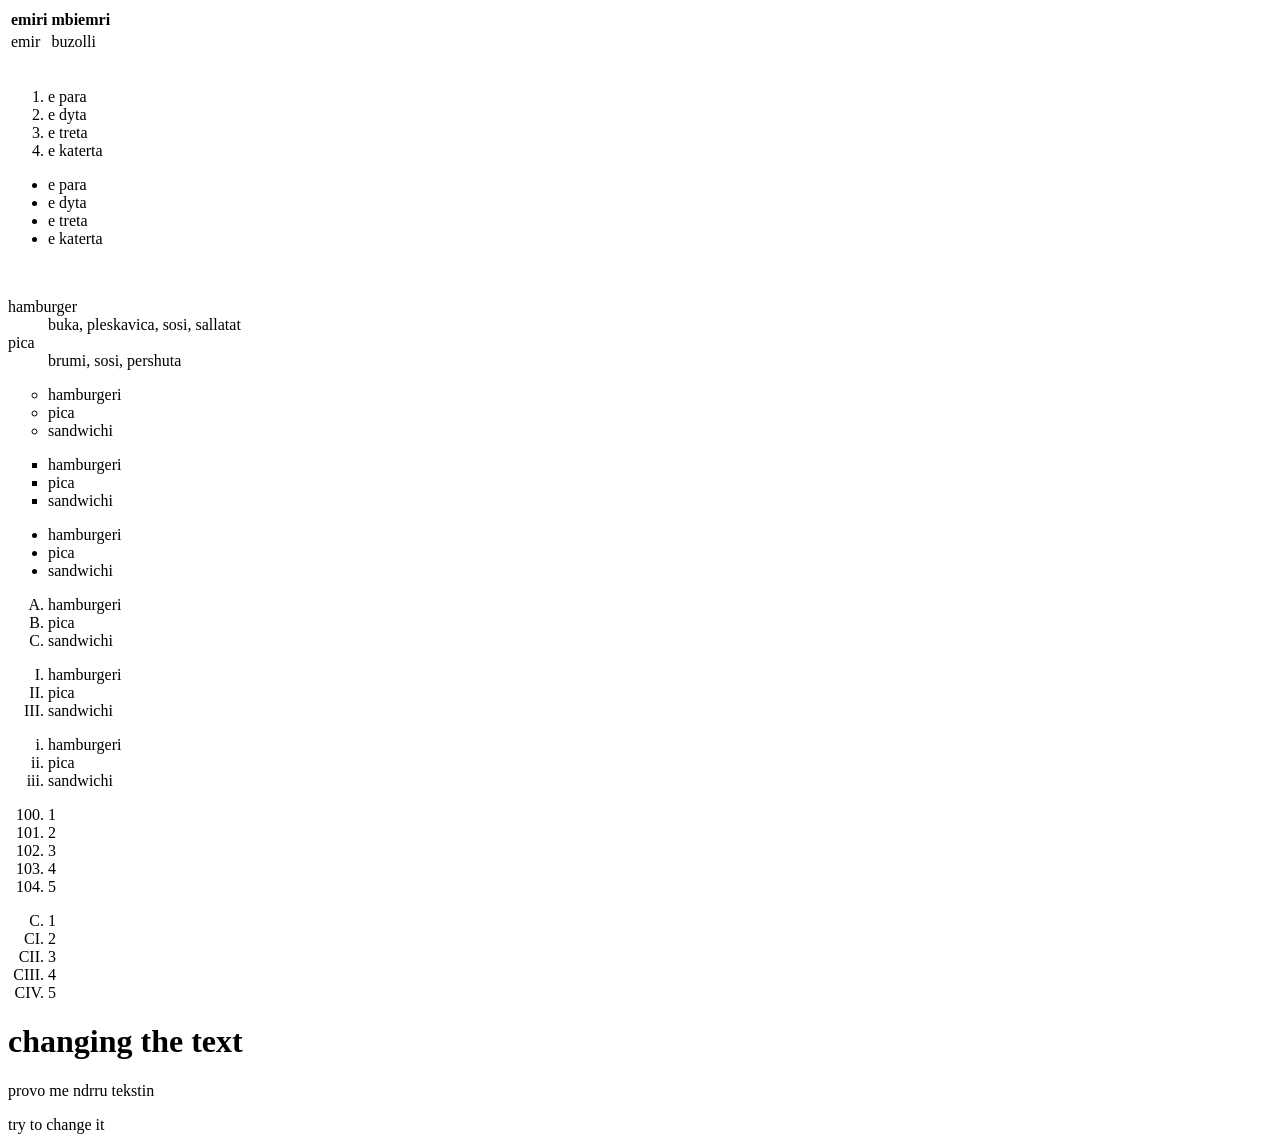
<file: lesson 5/index.html>
<!DOCTYPE html>
<html lang="en">
<head>
    <meta charset="UTF-8">
    <meta name="viewport" content="width=device-width, initial-scale=1.0">
    <title>Document</title>
</head>
<body>
    <table>
        <tr>
            <th>emiri</th>
            <th>mbiemri</th>
             </tr>
             <tr>
                <td>emir</td>
                <td>buzolli</td>
             </tr>

            </table>

            <br>
            <ol>
                <li>e para</li>
                <li>e dyta </li>
                <li>e treta</li>
                <li>e katerta</li> 
            </ol>
            <ul>
                <li>e para</li>
                <li>e dyta</li>
                <li> e treta </li>
                <li>e katerta</li>
            </ul>
            
            <br>
            <dl>
                <dt>hamburger</dt>
                <dd>buka, pleskavica, sosi, sallatat</dd>
                <dt>pica</dt>
                <dd>brumi, sosi, pershuta</dd>
            </dl>
            <ul type="circle"> 
                <li>hamburgeri</li>
                <li>pica</li>
                <li>sandwichi</li>
            </ul>
             <ul type="square"> 
                <li>hamburgeri</li>
                <li>pica</li>
                <li>sandwichi</li>
            </ul>
             <ul type="none "> 
                <li>hamburgeri</li>
                <li>pica</li>
                <li>sandwichi</li>
            </ul>
            <ol type="A">
                <li>hamburgeri</li>
                <li>pica</li>
                <li>sandwichi</li>
             </ol>
             <ol type="I">
                <li>hamburgeri</li>
                <li>pica</li>
                <li>sandwichi</li>
             </ol>
            <ol type="i">
                <li>hamburgeri</li>
                <li>pica</li>
                <li>sandwichi</li>
             </ol>
            <ol start="100">
                <li>1</li>
                <li>2</li>
                <li>3</li>
                <li>4</li>
                <li>5</li>
            </ol>
             <ol type="I" start="100">
                <li>1</li>
                <li>2</li>
                <li>3</li>
                <li>4</li>
                <li>5</li>
            </ol>
            <h1 contenteditable="true">changing the text</h1>
            <p contenteditable="true">provo me ndrru tekstin</p>
            <div contenteditable="true">try to change it</div>
            
    
</body>
</html>
</file>
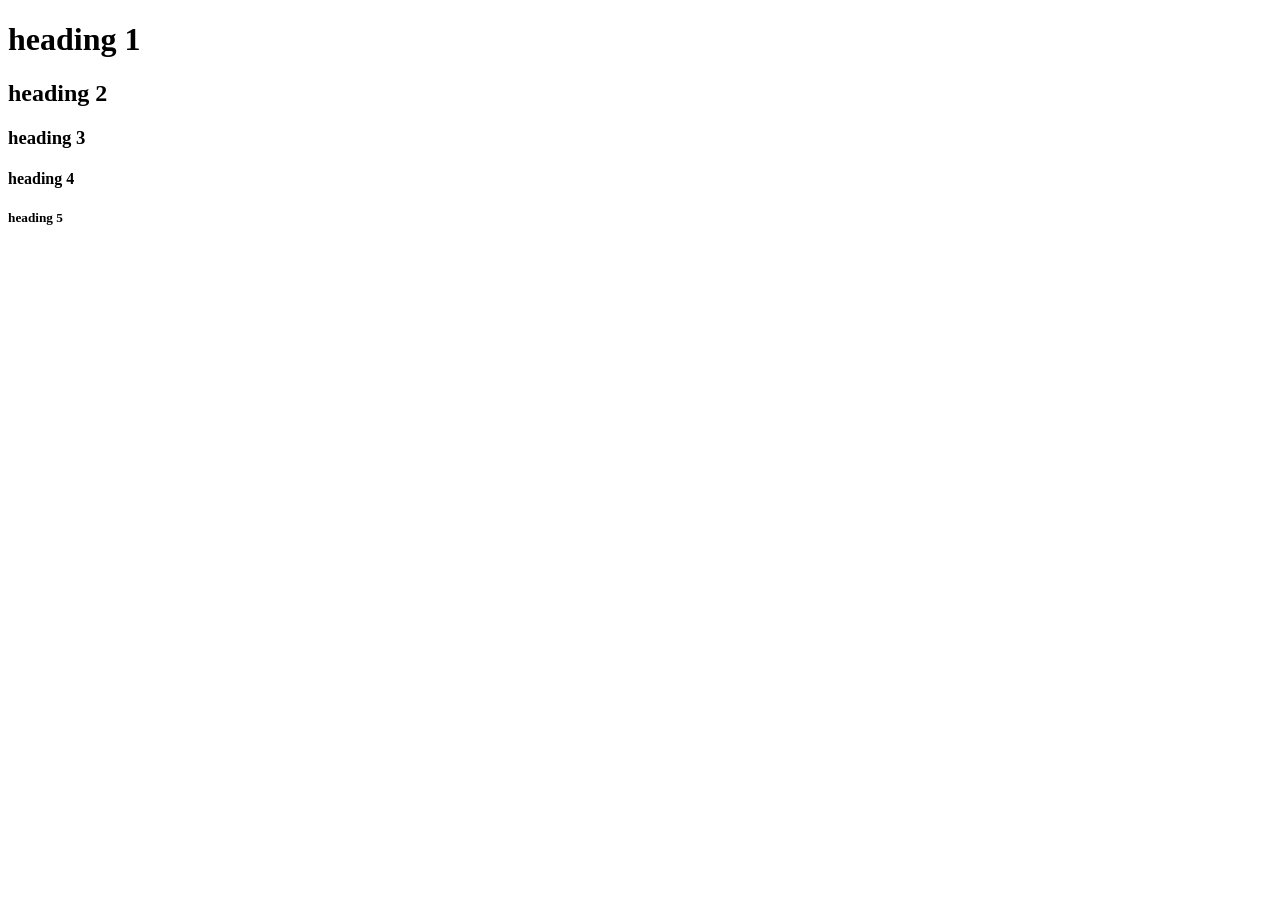
<file: lesson3/index.html>
<!DOCTYPE html>
<html>
    <head>
        <title>digitalschool</title>
    </head>
        <body>
            <h1>heading 1 </h1>
            <h2>heading 2</h2>
            <h3>heading 3</h3>
            <h4>heading 4</h4>
            <h5>heading 5</h5>
        </body>
    </html>
</file>
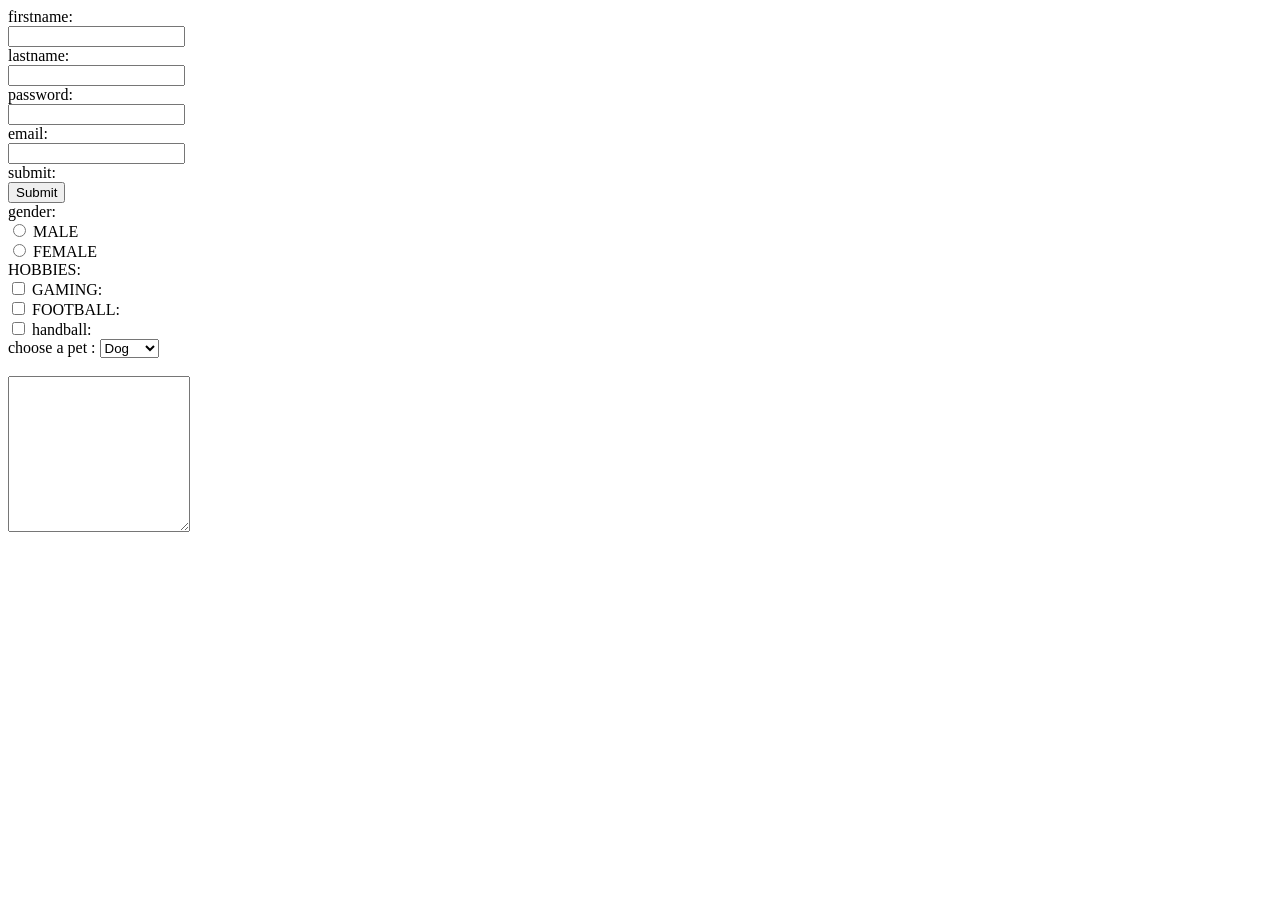
<file: lesson7/index.html>
<!DOCTYPE html>
<html>
    <body>
        <form>
            <label for="firstname">firstname:</label><br>
            <input type="text" id="firstname" name="firstname"></label><br>
            <label for="lastname">lastname:</label><br>
            <input type="text" id="lastname" name="lastname"></label><br>
            <label for="password">password:</label><br>
            <input type="text" id="password" name="password"></label><br>
            <label for="email">email:</label><br>
            <input type="text" id="email" name="email"></label><br>
            <label for="submit">submit:</label><br>
            <input type="submit" id="submit" name="submit"></label><br>
            <label> gender:</label><br>
            <input type="radio" id="male" name="gender" value="male">
            <label for="male">MALE</label><br>
            <input type="radio" if="female" name="gender" value="female">
            <label for="female">FEMALE</label><br>
            <label> HOBBIES:</label><br>
            <input type="checkbox" id="gaming" name="gaming" value="gaming">
            <label for="gaming">GAMING:</label><br>
            <input type="checkbox" id="football" name="football" value="football">
            <label for="football">FOOTBALL:</label><br>
            <input type="checkbox" id="handball" name="handball" value="handball">
            <label for="handball">handball:</label><br>
            <label for="pet"> choose a pet :</label>
             <select id="pet" name="pet">
            <option value="Dog">Dog</option>
            <option value="Cat">Cat</option>
            <option value="Parrot">Parrot</option>
        </select> <br><br>


        <textarea name="message" rows="10" cols="20" maxlength="50"></textarea>


        </fieldset>
        

    </form>    
    </body>
</html>
</file>
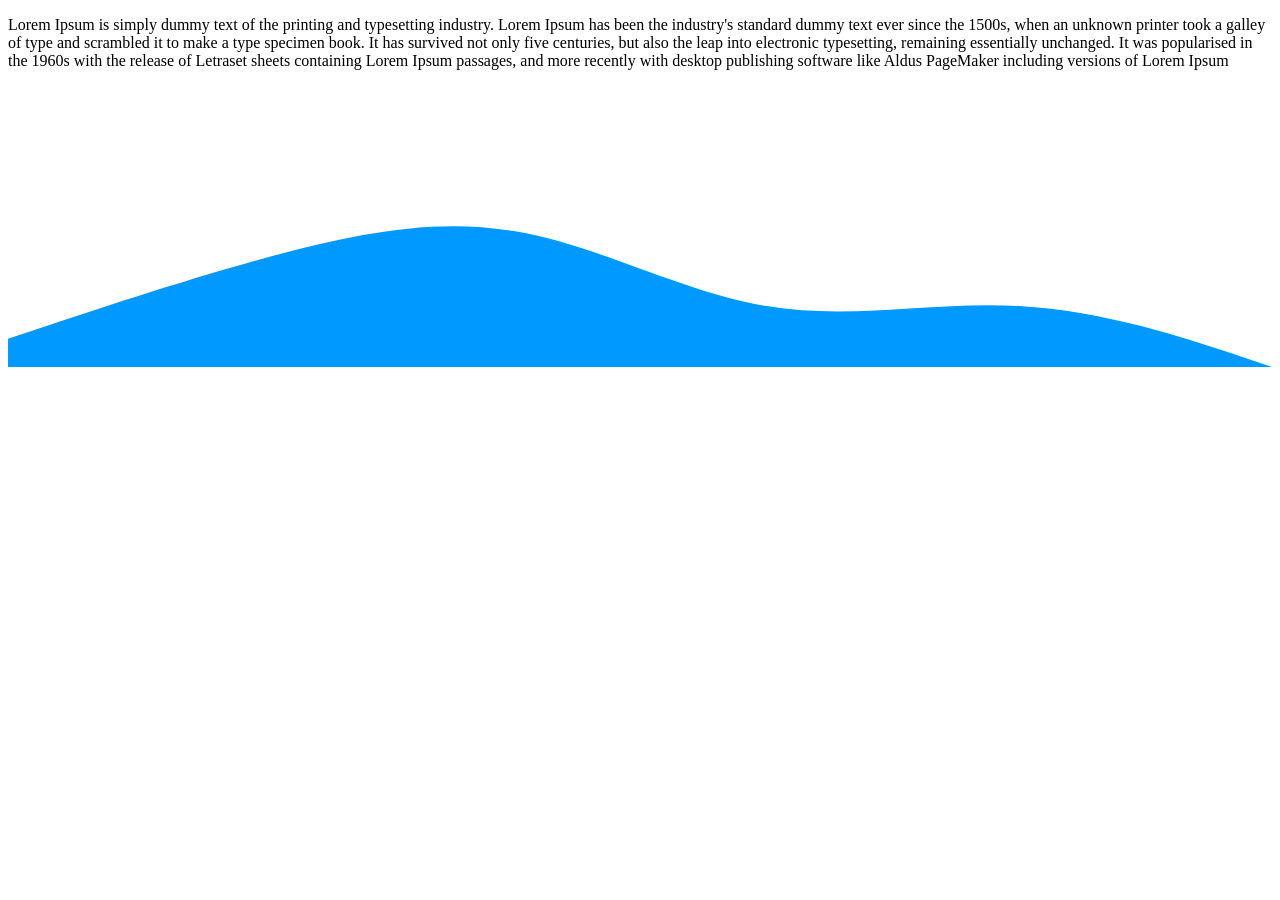
<file: lesson8/index.html>
<!DOCTYPE html>
<html>
    <head>
        <title>footer</title>
        <style>
            footer {
                
                background-color: lightgrey;
                height: 100px;
                margin: -40px;
                 }

              footer p{
                text-align: center;
                color:aliceblue ;
                font-size: 20px;
              }
        </style>
    </head>
    <body>
    <p>Lorem Ipsum is simply dummy text of the printing and typesetting industry. Lorem Ipsum has been the industry's standard dummy text ever since the 1500s, when an unknown printer took a galley of type and scrambled it to make a type specimen book. It has survived not only five centuries,
         but also the leap into electronic typesetting, remaining essentially unchanged. It was popularised in the 1960s with the release of Letraset sheets containing Lorem Ipsum passages, and more recently with desktop publishing software like Aldus PageMaker including versions of Lorem Ipsum</p>
<svg xmlns="http://www.w3.org/2000/svg" viewBox="0 0 1440 320"><path fill="#0099ff" fill-opacity="1" d="M0,288L48,272C96,256,192,224,288,197.3C384,171,480,149,576,165.3C672,181,768,235,864,250.7C960,267,1056,245,1152,250.7C1248,256,1344,288,1392,304L1440,320L1440,320L1392,320C1344,320,1248,320,1152,320C1056,320,960,320,864,320C768,320,672,320,576,320C480,320,384,320,288,320C192,320,96,320,48,320L0,320Z"></path></svg>

    </body>
</html>
</file>
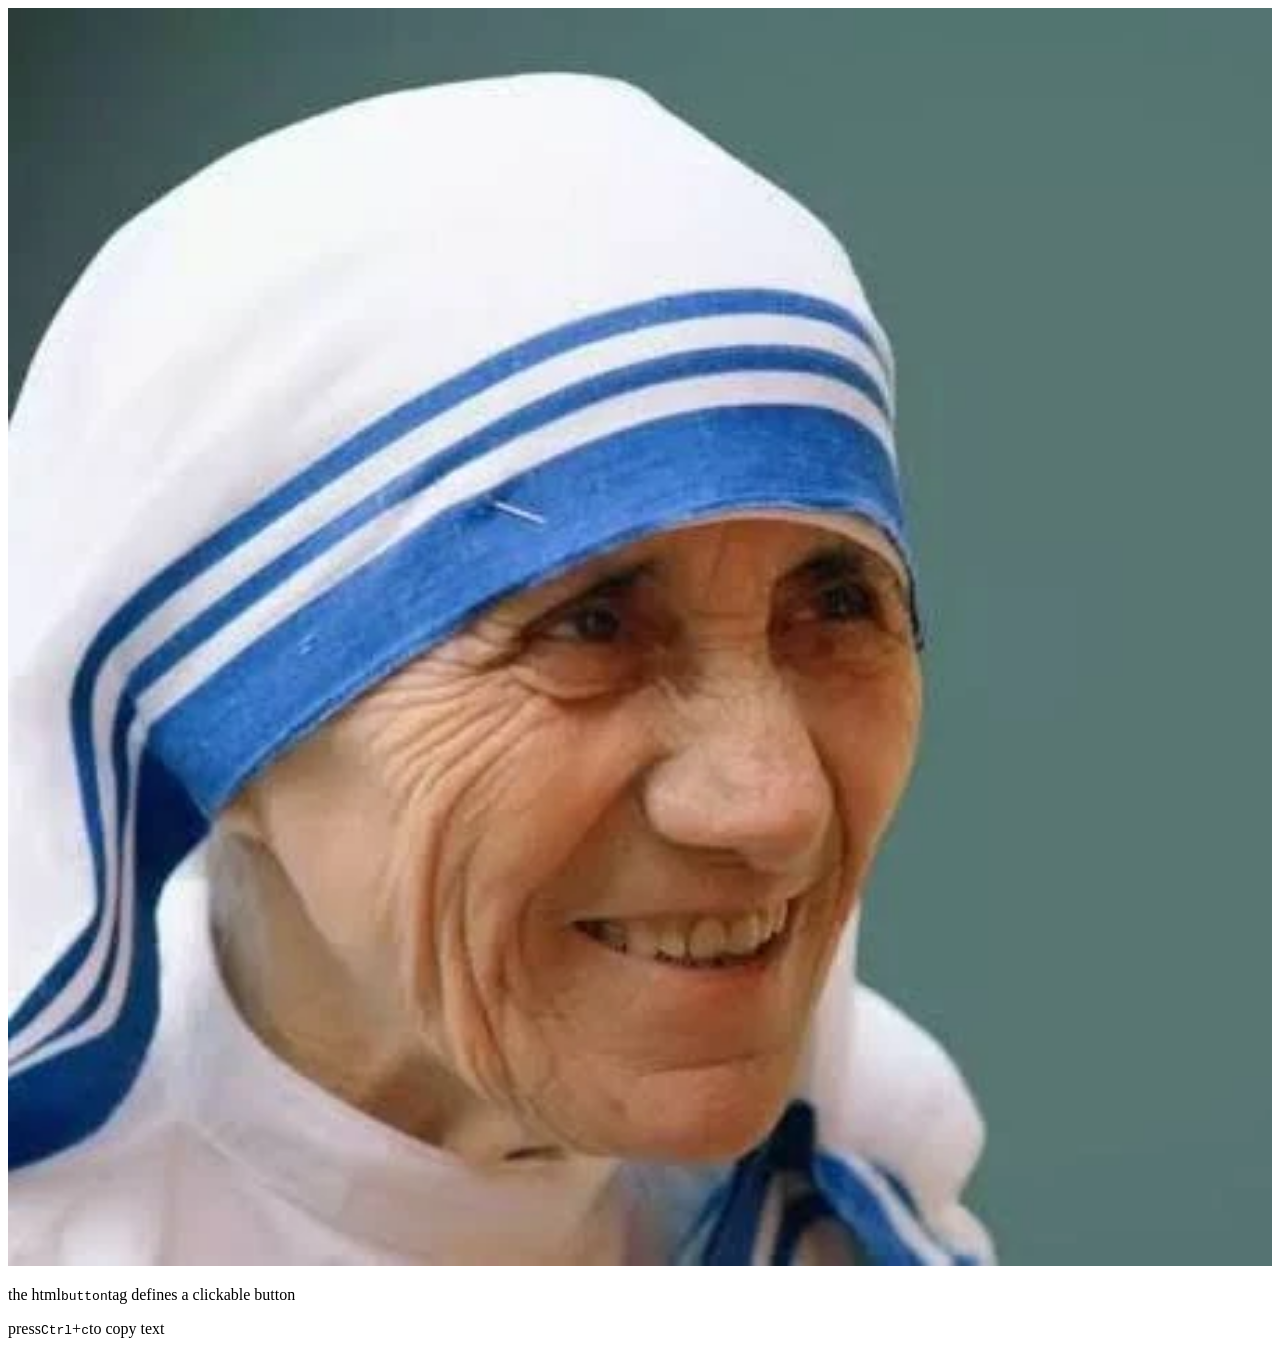
<file: lesson9/index.html>
<!DOCTYPE html>
<html lang="en">
    <head>
    <meta charset="UTF-8">
    <meta name="viewport" content="width=device-width, initial-scale=1.0">
    <title>document</title>
    </head>
    <body>
    <picture>
        <source srcset="teresa.jpg" media="(min-width: 800px)">
        <img src="images.jfif" style="width:100%;">
    </picture>
    <p>the html<code>button</code>tag defines a clickable button</p>
    <p>press<kbd>Ctrl</kbd>+<kbd>c</kbd>to copy text</kbd></p>
    </body>
</html>
</file>
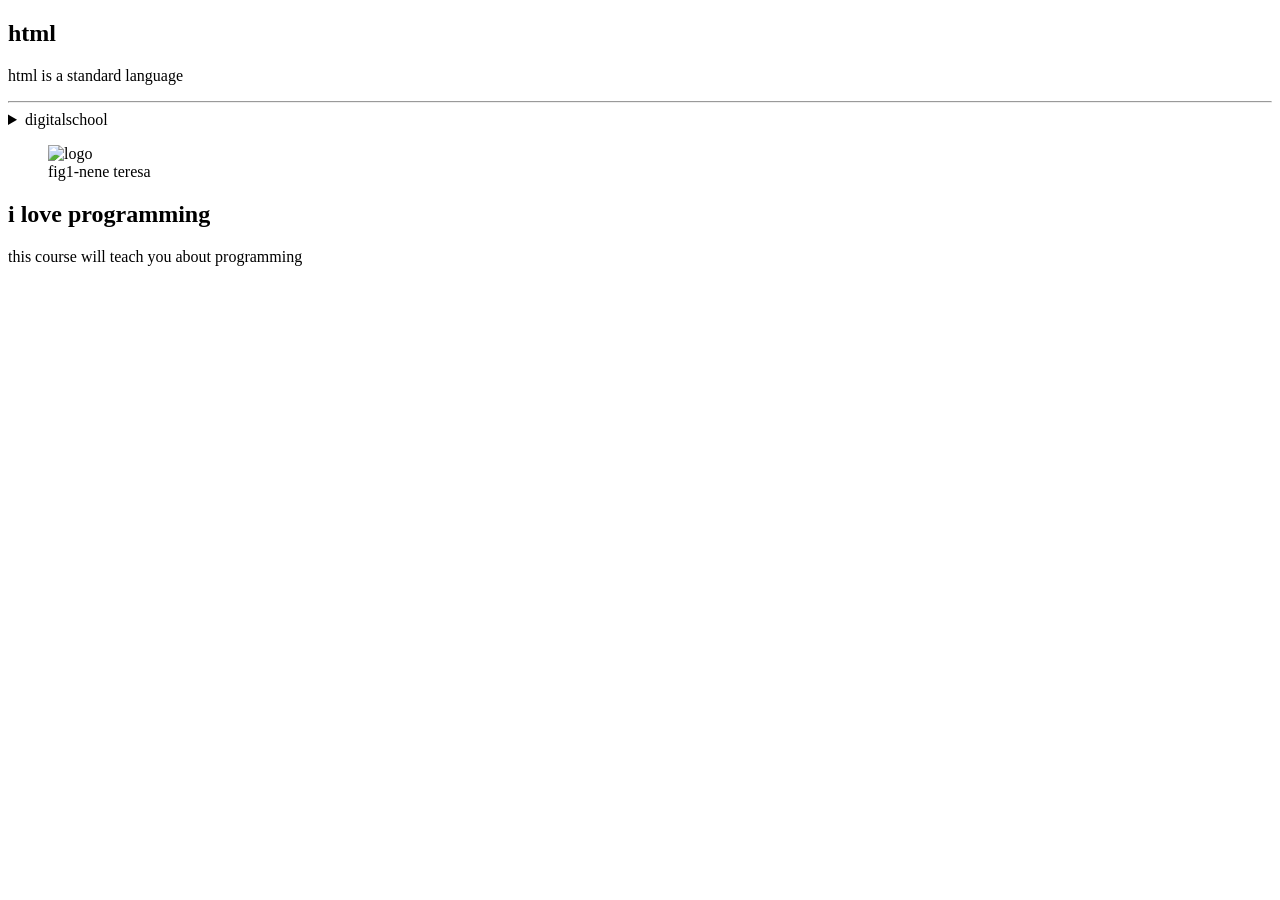
<file: lesson7/index1.html>
<!DOCTYPE html>
<html>
    <body>
        <article>
            <h2>html</h2>
            <p>html is a standard language</p>
        </article>
        <hr>

        <details>
            <summary>digitalschool </summary>
            <p>is a programming course for aduls</p>
        </details>
        <figure>
            <img src-="teresa.jpg" alt="logo" width="250" height="250">
            <figcaption>fig1-nene teresa</figcaption>
        </figure>
        <section>
            <h2>i love programming </h2>
            <p>this course will teach you about programming</p>
            
        </section>
    </body>
</html>
</file>
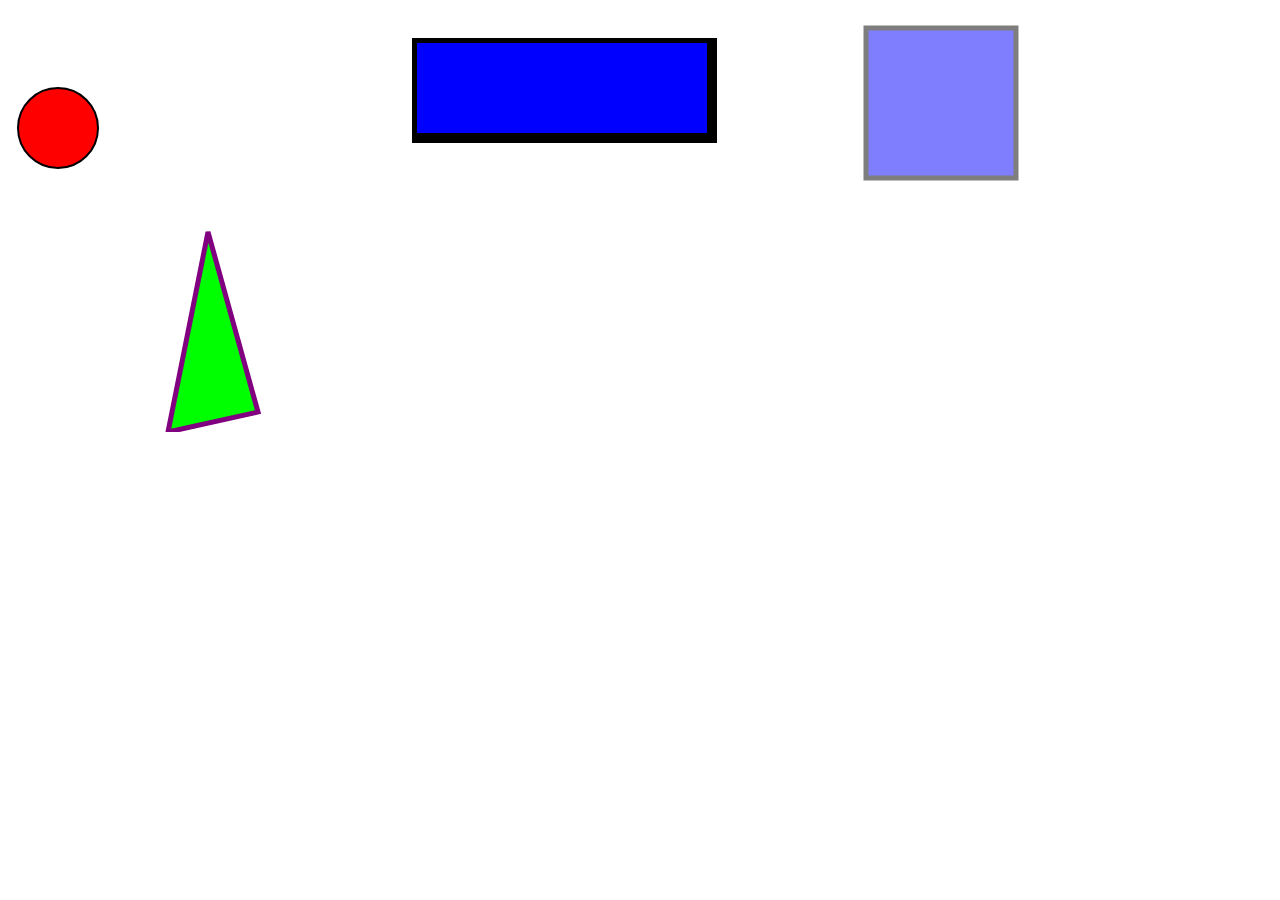
<file: lesson8/svg.html>
<!DOCTYPE html>
<html>
    <head>
        <title>lesson 8</title>
    </head>
    <body>
        <svg width="400" height="180">
            <circle cx="50" cy="90" r="40" stroke="black" stroke-width="2" fill="red" />
        </svg>
        <svg width="400" height="180">
            <rect width="300" height="100" style="fill:blue;stroke-width:10;stroke:rgb(0,0,0)" />
        </svg>
        <svg height="210" width="400">
            <rect x="50" y="20" width="150" height="150" style="fill:blue;
            stroke: black; stroke-width:5; opacity:0.5" />
        </svg>
        <svg height="210" width="500">
            <polygon points="200,10 250,190 160,210" 
            style="fill:lime;stroke:purple;stroke-width:5" 
            fill-rule="evenodd"/>
        </svg>

            </body>
</html>
</file>
